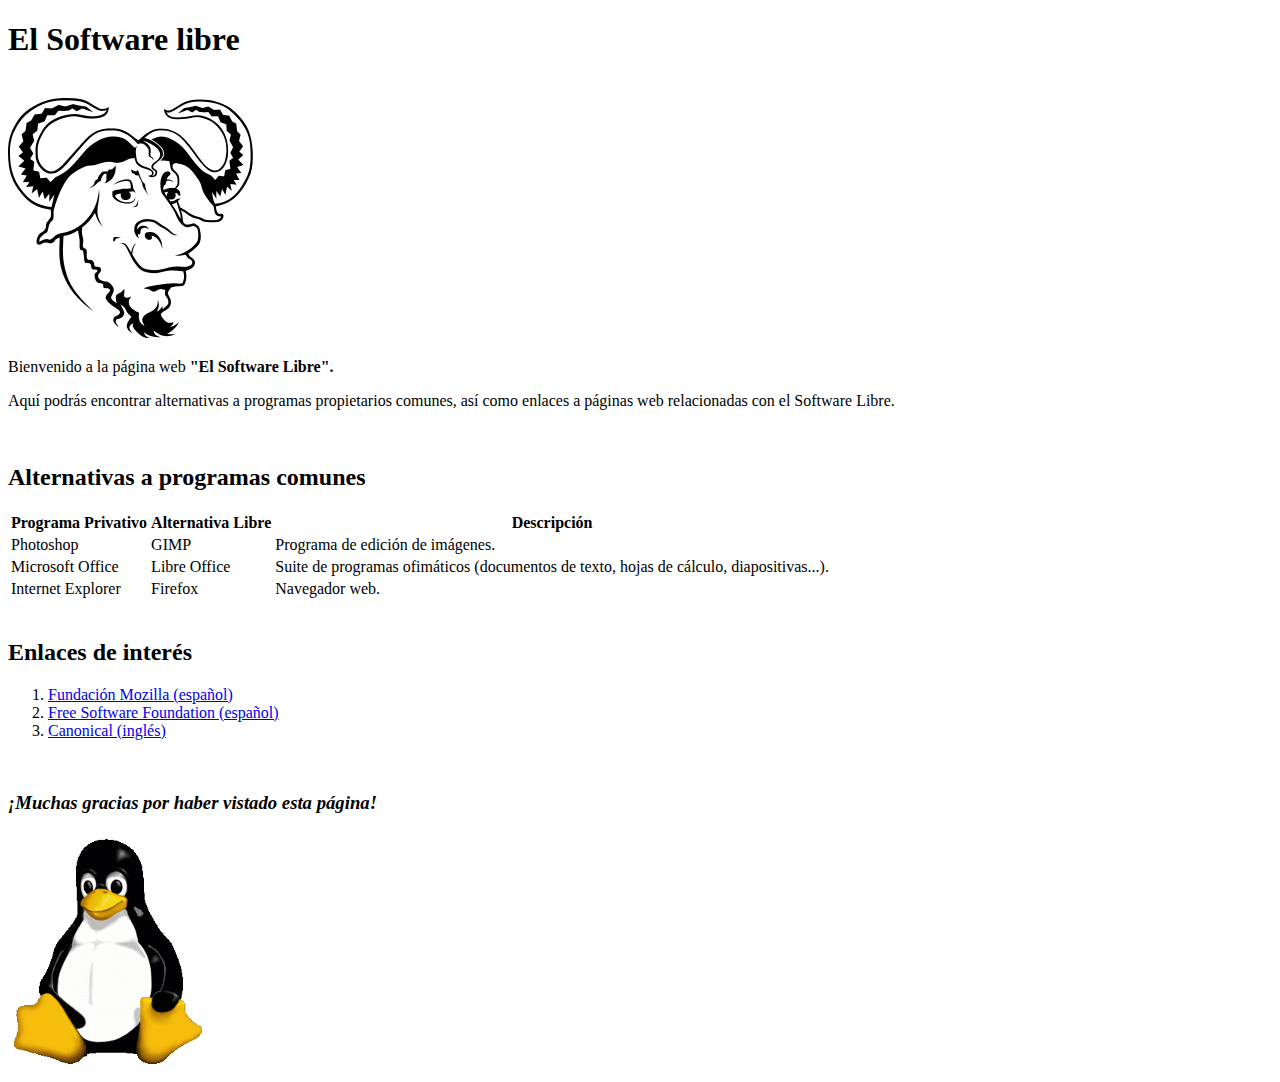
<file: index.html>
<!DOCTYPE html>

<html>

<head>
    <meta charset="utf-8">
    <title>El Software Libre</title>
    <meta name="description" content="Esta página web trata sobre el Software Libre y el Software Open Source. En ella puedes econtrar alternativas a programas propietarios comunes, así como enlaces a otras páginas web.">
    <meta name="author" content="Marc Hernandez Cabot">
</head>

<body>
    <h1>El Software libre</h1>
    <br/>
    <img src=img/GNU.png alt="Icono de GNU">
    <br/>
    <p>Bienvenido a la p&aacute;gina web <b>"El Software Libre".</b></p>
    <p>Aqu&iacute; podr&aacute;s encontrar alternativas a programas propietarios comunes, as&iacute; como enlaces a p&aacute;ginas web relacionadas con el Software Libre.</p>
    <br/>
    <h2>Alternativas a programas comunes</h2>
    <table>
        <tr>
            <th>Programa Privativo</th>
            <th>Alternativa Libre</th>
            <th>Descripci&oacute;n</th>
        </tr>
        <tr>
            <td>Photoshop</td>
            <td>GIMP</td>
            <td>Programa de edici&oacute;n de im&aacute;genes.</td>
        </tr>
        <tr>
            <td>Microsoft Office</td>
            <td>Libre Office</td>
            <td>Suite de programas ofim&aacute;ticos (documentos de texto, hojas de c&aacute;lculo, diapositivas...).</td>
        </tr>
        <tr>
            <td>Internet Explorer </td>
            <td>Firefox</td>
            <td>Navegador web.</td>
        </tr>
    </table>
    <br/>
    <h2>Enlaces de inter&eacute;s</h2>
    <ol>
        <li><a href=https://www.mozilla.org/es-ES/>Fundaci&oacute;n Mozilla (espa&ntilde;ol)</a>
        </li>
        <li><a href=https://www.fsf.org/es>Free Software Foundation (espa&ntilde;ol)</a></li>
        <li><a href=http://www.canonical.com>Canonical (ingl&eacute;s)</a></li>
    </ol>
    <br/>
    <h3><i>&iexcl;Muchas gracias por haber vistado esta p&aacute;gina!</i></h3>
    <img src=img/tux.png alt=" Ping&uuml;ino de Linux">

</body>

</html>
</file>
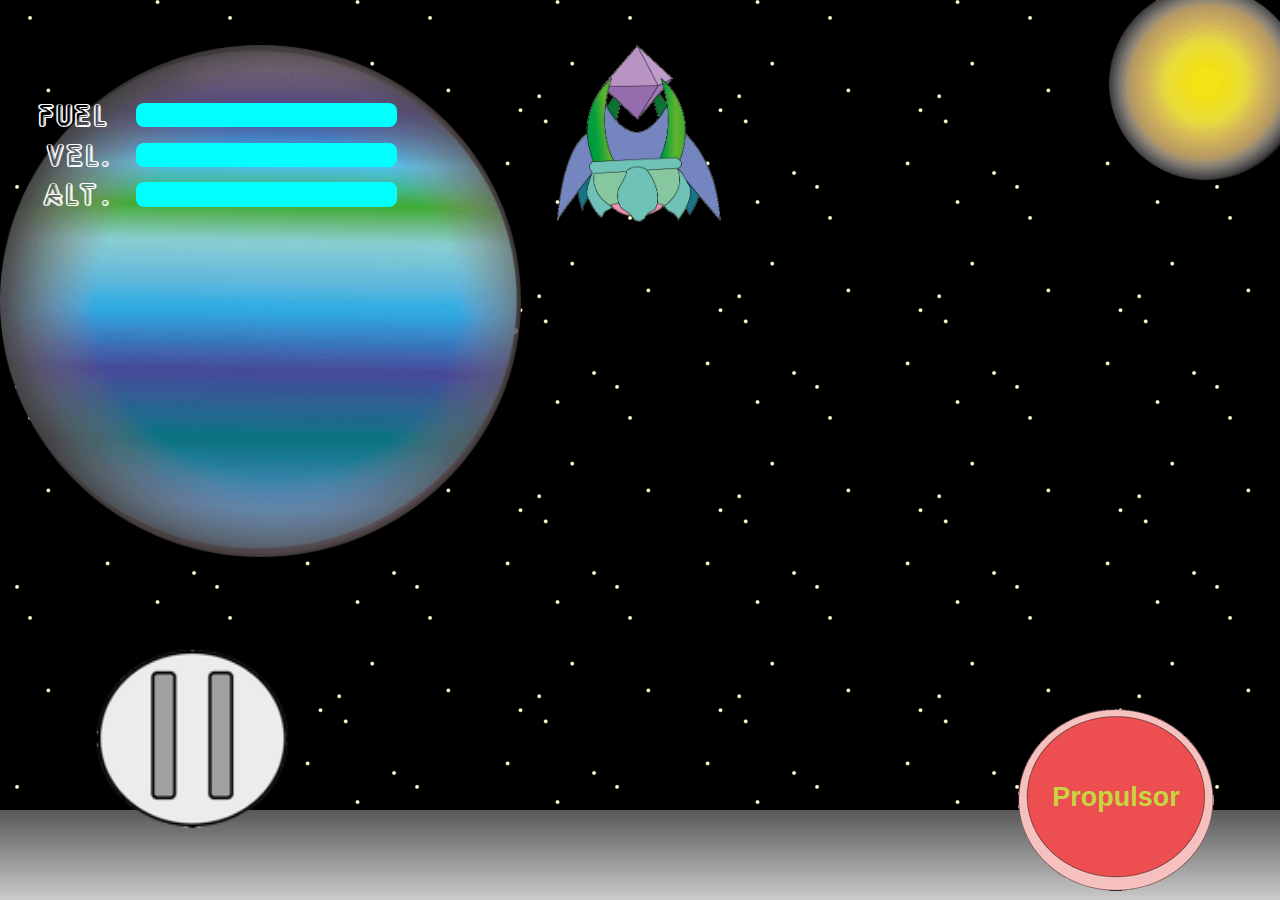
<file: Lunar-lander/index.html>
<!DOCTYPE html>
<html lang="es">
	<head>
		<meta charset="UTF-8">
		<meta name="description" content="Juego Lunar Lander. Atrévete a jugar y desafía a tus amigos. ¿Serás tú el que aterrice a menor velocidad?">
		<meta name="author" content="Marc Hernández Cabot">
		<title>Lunar Lander</title>
		<link rel="stylesheet" href="css/style.css">
	</head>
	<body>
		<div id=sol> </div>
		<div id=planeta> </div>
		<div id="juego">
			<div id="espacio-vacio"></div>
			<div class="indicadores">
				<div class=texto-medidor>Fuel</div><div id=medidor-fuel></div>
			</div>
			<div class="indicadores">
				<div class=texto-medidor>Vel.</div><div id=medidor-vel></div>
			</div>
			<div class="indicadores">
				<div class=texto-medidor>Alt.</div><div id=medidor-altitud></div>
			</div>
			<div id="nave"></div>
			<div id="luna"></div>
			<a href="#" onclick="">
				<div id="boton"><h2>Propulsor</h2></div>
			</a>
			<a href="#" onclick="mostrarDiv();">
				<div id="pause"></div>
			</a>
			<div id="contenedor-pause">
				<a href="#" onclick="";><div id=boton-play></div></a>
				<a href="#" onclick=""><div id=boton-reinicio></div></a>
				<a href="content.html" onclick=""><div id=boton-inst></div></a>
			</div>
		</div>
		<script> function mostrarDiv() {document.getElementById("contenedor-pause").style.display="block";}</script>
	</body>
</html>
</file>
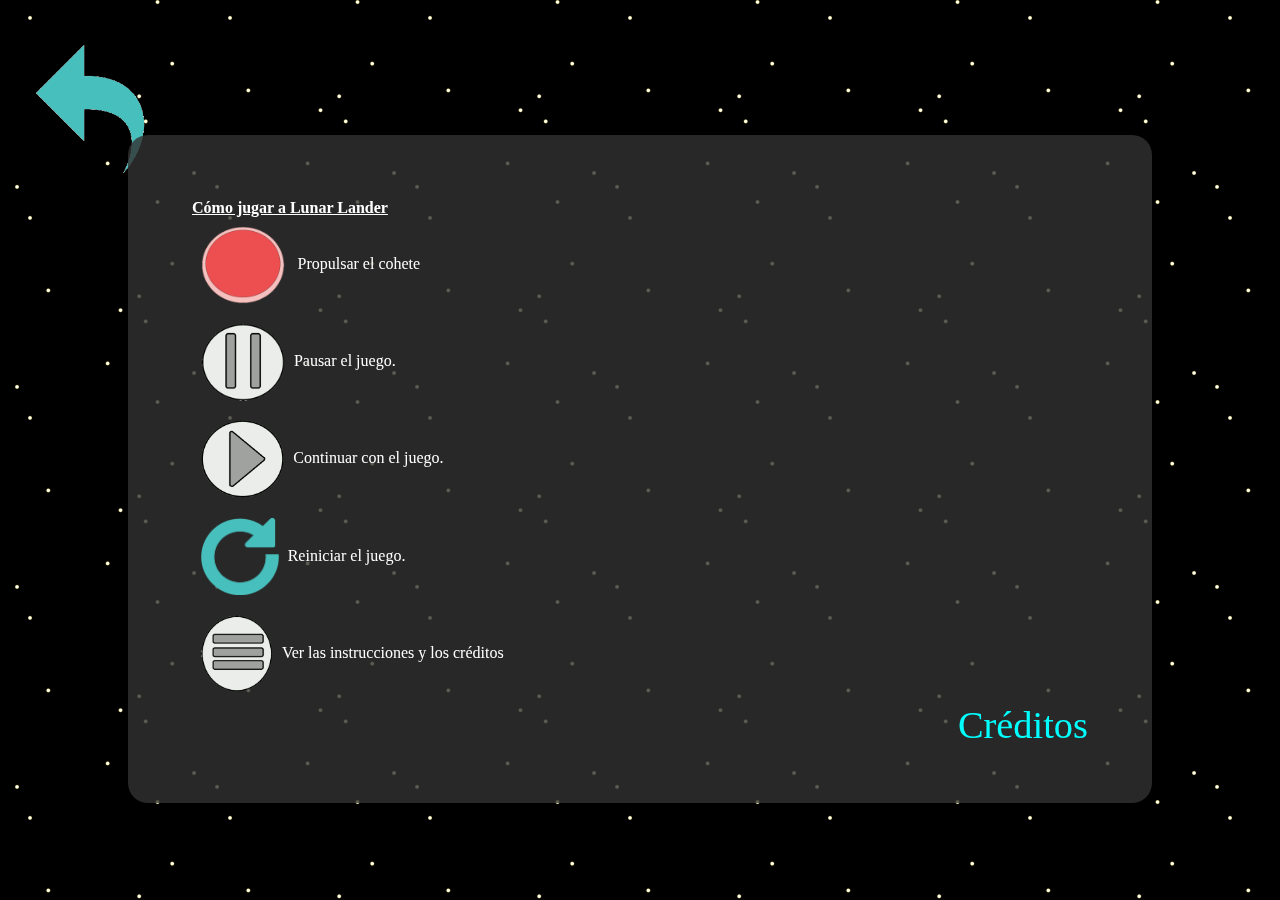
<file: Lunar-lander/content.html>
<!DOCTYPE html>
<html>
	<head>
		<meta charset="UTF-8">
		<meta name="description" content="Instrucciones y créditos del juego Lunar Lander.>
		<meta name="author" content="Marc Hernández Cabot">
		<title>Instrucciones y créditos</title>
		<link rel="stylesheet" href="css/style.css">
	</head>
	<body>
		<div id="contenedor-inst">
			<u><b>Cómo jugar a Lunar Lander</b></u>
			<div class=instruccion><img src="img/propulsor.png" /> Propulsar el cohete </div>
			<div class=instruccion> <img src="img/pause.png" />Pausar el juego. </div>
			<div class=instruccion> <img src="img/play.png" />Continuar con el juego. </div>
			<div class=instruccion> <img src="img/reiniciar.png" />Reiniciar el juego. </div>
			<div class=instruccion> <img src="img/inst.png" />Ver las instrucciones y los créditos </div>
			<div class="der"> <a href="#" onclick="ocultarDiv('contenedor-inst');mostrarDiv('contenedor-cred');">Créditos</a></div>
		</div>
		<div id="contenedor-cred">
			<u><b>Personas involucradas en la creación de este juego:</b></u>
			<ul>
				<li><b>Diseño HTML+CSS:</b> Marc Hernández Cabot</li>
				<li><b>Diseño del aspecto</b>
					<ul>
						<li>Óscar Domínguez</li>
						<li>Isabel Martínez</li>
						<li>Jamal El Boutaibi</li>
						<li>Lamiae El Wahabi</li>
					</ul>
				</li>
			</ul>
			
			<div class="der"><a href="#" onclick="ocultarDiv('contenedor-cred');mostrarDiv('contenedor-inst');">Instrucciones</a></div></div>
		</div>
		<a href="index.html" id="atras"></a>
		<script> function mostrarDiv(elemento) {document.getElementById(elemento).style.display="block";}</script>
		<script> function ocultarDiv(elemento) {document.getElementById(elemento).style.display="none";}</script>
	</body>
</html>
</file>
<file: Lunar-lander/css/style.css>
body {
    background-image: url('../img/background3.png');
    background-repeat: repeat;
    margin:0px;
    padding: 0px;
    height: 100%;
    }

#sol {
    position: absolute;
    height: 20%;
    max-height: 40%;
    width: 100%;
    background: url(../img/sol.png);
    background-repeat: no-repeat;
    background-size: contain;
    background-position: top right;
}

#planeta {
    position:absolute;
    top:5%;
    bottom:10%;
    width:50%;
    background-image: url(../img/planeta.png);
    background-repeat: no-repeat;
    background-size: 40%;
    max-height: 40vw;
    background-size: contain;
}

#juego {
    width: 100%; 
    height: 100%;
    position: absolute;
}

@font-face{
    font-family: neon;
    src: url(../font/neon2.ttf) format("truetype");
}

.texto-medidor {
    display: inline-block;
    width: 25%;
    color:white;
    font-family: neon;
    font-size: calc(16px + 1.5vw);
    text-align:right;
}

.indicadores {
    position: relative;
    width: 30%;
    height: 3%;
    z-index: 3;
    margin: 1%;;
}

/*Los medidores a continuación se han separado para poder manejarlos independientemente con javascript*/

#medidor-fuel {
    display: inline-block;
    background-color: aqua;
    width: 68%;
    height: 90%;
    border-radius: 8px;
    float:right;
}


#medidor-vel {
    display: inline-block;
    background-color: aqua;
    width: 68%;
    height: 90%;
    border-radius: 8px;
    float:right;
}

#medidor-altitud {
    display: inline-block;
    background-color: aqua;
    width: 68%;
    height: 90%;
    border-radius: 8px;
    float:right;
}

#nave {
    background: url('../img/nave.png');
    position: fixed;
    height: 20%;
    width: 17%;
    left: 43%;
    z-index: 2;
    background-size:contain;
    background-repeat: no-repeat;
    top:5%;
}

#luna {
    position: absolute;
    background: url('../img/moon.png') repeat-x;
    bottom: 0%;
    height: 10%;
    width: 100%;
    background-size: contain;
}

#boton {
    background: url('../img/propulsor.png');
    position: absolute;
    height: 30%;
    width: 30%;
    max-width: 200px;
    max-height:200px;
    bottom: 0%;
    right: 5%;
    background-repeat: no-repeat;
    background-size:contain;
    background-position: center;
}

#boton h2 {
    font-family: Helvetica, Arial, Sans-Serif;
    color:#C7D541;
    font-size: 3vmin;
    position: absolute;
    left:0px;
    top: 30%;
    width: 100%;
    text-align: center;

}

#pause {
    background: url('../img/pause.png');
    position: absolute;
    height: 30%;
    width: 25%;
    width: 20vw;
    height: 20vh;
    bottom: 8%;
    left: 5%;
    background-repeat: no-repeat;
    background-size: contain;
    background-position: center;
}

#espacio-vacio {
    height: 10%;
}

#contenedor-pause {
    border-radius: 20px;
    height: 60%; 
    padding: 20px;
    background: rgba(50,50,50,0.8);
    width: 60%;
    left: 15%;
    top: 15%;
    position: absolute;
    z-index:5;
    display:none;
}

#boton-play {
    position:absolute;
    top:5%;
    height: 80%;
    width: 80%;
    max-width: 40vw;
    max-height: 40vh;
    background-image: url('../img/play.png');
    background-repeat: no-repeat;
    background-size: contain;
    left:20%;
    background-position: center;

}

#boton-reinicio {
    position:absolute;
    height: 30%;
    width: 28%;
    max-width: 20vw;
    max-height: 20vh;
    background-image: url('../img/reiniciar.png');
    background-repeat: no-repeat;
    background-size: contain;   
    top:70%;
    left:20%;
    background-position: center;
}

#boton-inst {
    position:absolute;
    height: 30%;
    width: 28%;
    max-width: 20vw;
    max-height: 20vh;
    background-image: url('../img/inst.png');
    background-repeat: no-repeat;
    background-size: contain;   
    top:70%;
    right: 20%; 
    background-position: center;
}

#contenedor-inst {
    position:absolute;
    border-radius: 20px;
    height: 60%;
    padding: 5%;
    background: rgba(50,50,50,0.8);
    width: 70%;
    left: 10%;
    top: 15%;
    z-index:5;
    color:white;
    overflow: hidden;
}

.instruccion img {
   height: 80%;
   vertical-align: middle;
   padding: 1%;
}

.instruccion {
    height: 18%;
}

#atras {
    background-image: url("../img/atras.png");
    background-repeat: no-repeat;
    position: fixed;
    top:5%;
    left:2%;
    height: 20%;
    width: 10%;
    background-size: contain;
}

#contenedor-cred {
    display:none;
    position:absolute;
    border-radius: 20px;
    height: 60%;
    padding: 5%;
    background: rgba(50,50,50,0.8);
    width: 70%;
    left: 10%;
    top: 15%;
    z-index:5;
    color:white;
    overflow: hidden;
    line-height: 200%;
}

#vontenedor-cred li {
    font-size:3.5vmin;
}

a {
    font-size: 3vw;
    text-decoration: none;
}

a:link {
    color:aqua;
}

a:visited {
    color:aqua;
}

a:hover {
    color:white;
}

.der {
    text-align: right;
}
</file>
